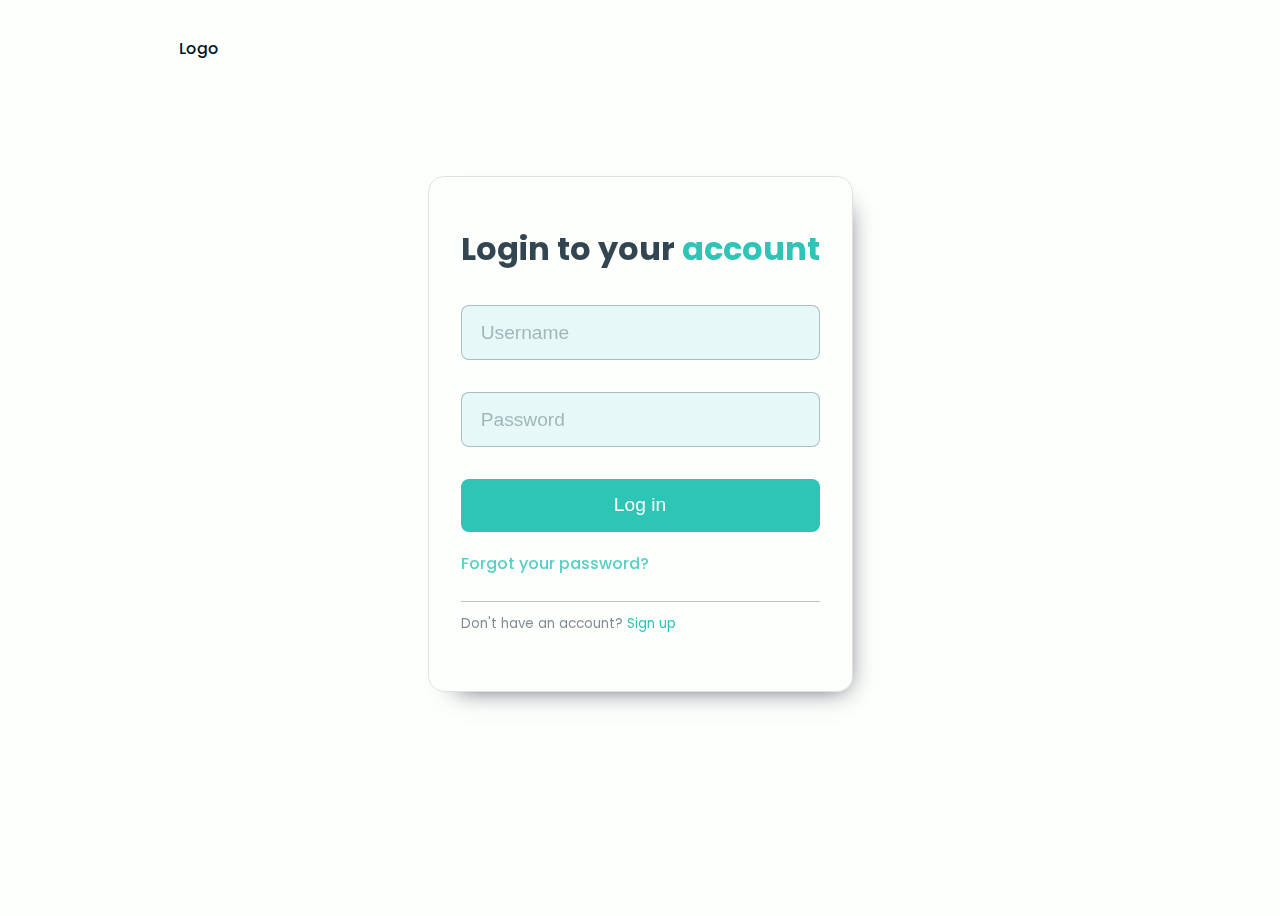
<file: pages/login/index.html>
<!DOCTYPE html>
<html lang="en">
<head>
    <meta charset="UTF-8">
    <meta http-equiv="X-UA-Compatible" content="IE=edge">
    <meta name="viewport" content="width=device-width, initial-scale=1.0">
    <link rel="stylesheet" href="./sass/style.css" />
    <title>Business Course - Example Portfolio Site</title>
</head>
<body>
    <header class="header">
        <small><a class="logo" href="../../index.html">Logo</a></small>
    </header>
    <main class="main">
        <div class="overlay"></div>
        <div class="login-container">
            <h1>Login to your <span style="color: #2EC4B6">account</span></h1>
            <form action="">
                <div class="form">
                    <input type="text" id="username" name="username" autocomplete="off" placeholder="Username" />
                    <input type="password" id="password" name="password" autocomplete="off" placeholder="Password" />
                    <button type="submit">Log in</button>
                </div>
            </form>
            <span class="form-ui"><small><a href="./forgot-password/forgot.html">Forgot your password?</a></small></span>
            <span class="form-ui"><small>Don't have an account? <a href="../signup/signup.html">Sign up</a></small></span>
        </div>      
    </main>
</body>
<script src="./scripts/main.js"></script>
</html>
</file>
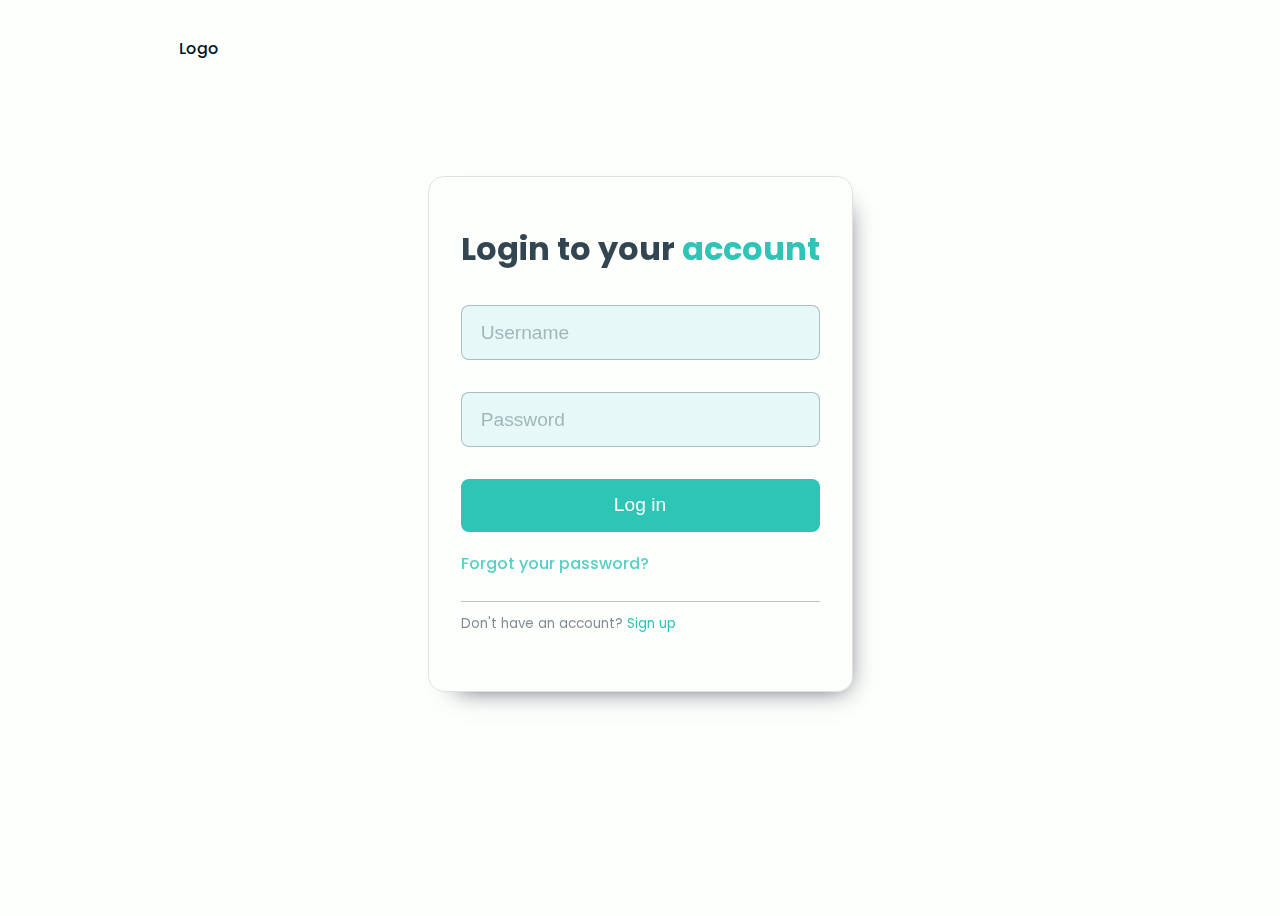
<file: pages/login/login.html>
<!DOCTYPE html>
<html lang="en">
<head>
    <meta charset="UTF-8">
    <meta http-equiv="X-UA-Compatible" content="IE=edge">
    <meta name="viewport" content="width=device-width, initial-scale=1.0">
    <link rel="stylesheet" href="./sass/style.css" />
    <title>Business Course - Example Portfolio Site</title>
</head>
<body>
    <header class="header">
        <small><a class="logo" href="../../index.html">Logo</a></small>
    </header>
    <main class="main">
        <div class="overlay"></div>
        <div class="login-container">
            <h1>Login to your <span style="color: #2EC4B6">account</span></h1>
            <form action="">
                <div class="form">
                    <input type="text" id="username" name="username" placeholder="Username" />
                    <input type="password" id="password" name="password" placeholder="Password" />
                    <button type="submit">Log in</button>
                </div>
            </form>
            <span class="form-ui"><small><a href="">Forgot your password?</a></small></span>
            <span class="form-ui"><small>Don't have an account? <a href="../signup/signup.html">Sign up</a></small></span>
        </div>      
    </main>
</body>
<script src="./scripts/main.js"></script>
</html>
</file>
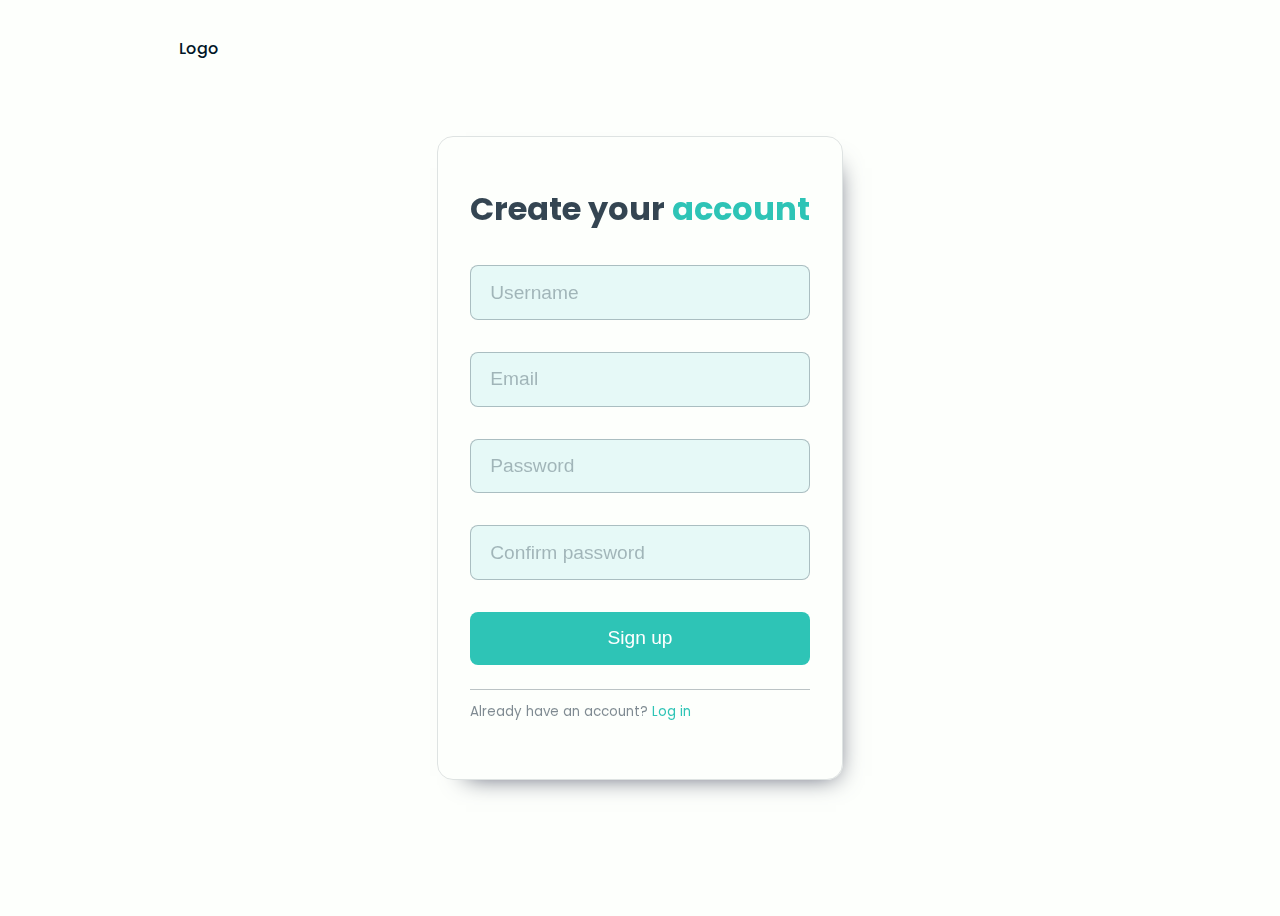
<file: pages/signup/signup.html>
<!DOCTYPE html>
<html lang="en">
<head>
    <meta charset="UTF-8">
    <meta http-equiv="X-UA-Compatible" content="IE=edge">
    <meta name="viewport" content="width=device-width, initial-scale=1.0">
    <link rel="stylesheet" href="./sass/style.css" />
    <title>Business Course - Example Portfolio Site</title>
</head>
<body>
    <header class="header">
        <small><a class="logo" href="../../index.html">Logo</a></small>
    </header>
    <main class="main">
        <div class="overlay"></div>
        <div class="login-container">
            <h1>Create your <span style="color: #2EC4B6">account</span></h1>
            <form action="">
                <div class="form">
                    <input type="text" id="username" name="username" autocomplete="off" placeholder="Username" />
                    <input type="email" id="email" name="email" autocomplete="off" placeholder="Email" />
                    <input type="password" id="password" name="password" autocomplete="off" placeholder="Password" />
                    <input type="password" id="confirm-password" name="confirm-password" autocomplete="off" placeholder="Confirm password" />
                    <button type="submit">Sign up</button>
                </div>
            </form>
            
            <span class="form-ui"><small>Already have an account? <a href="../login/login.html">Log in</a></small></span>
        </div>      
    </main>
</body>
<script src="./scripts/main.js"></script>
</html>
</file>
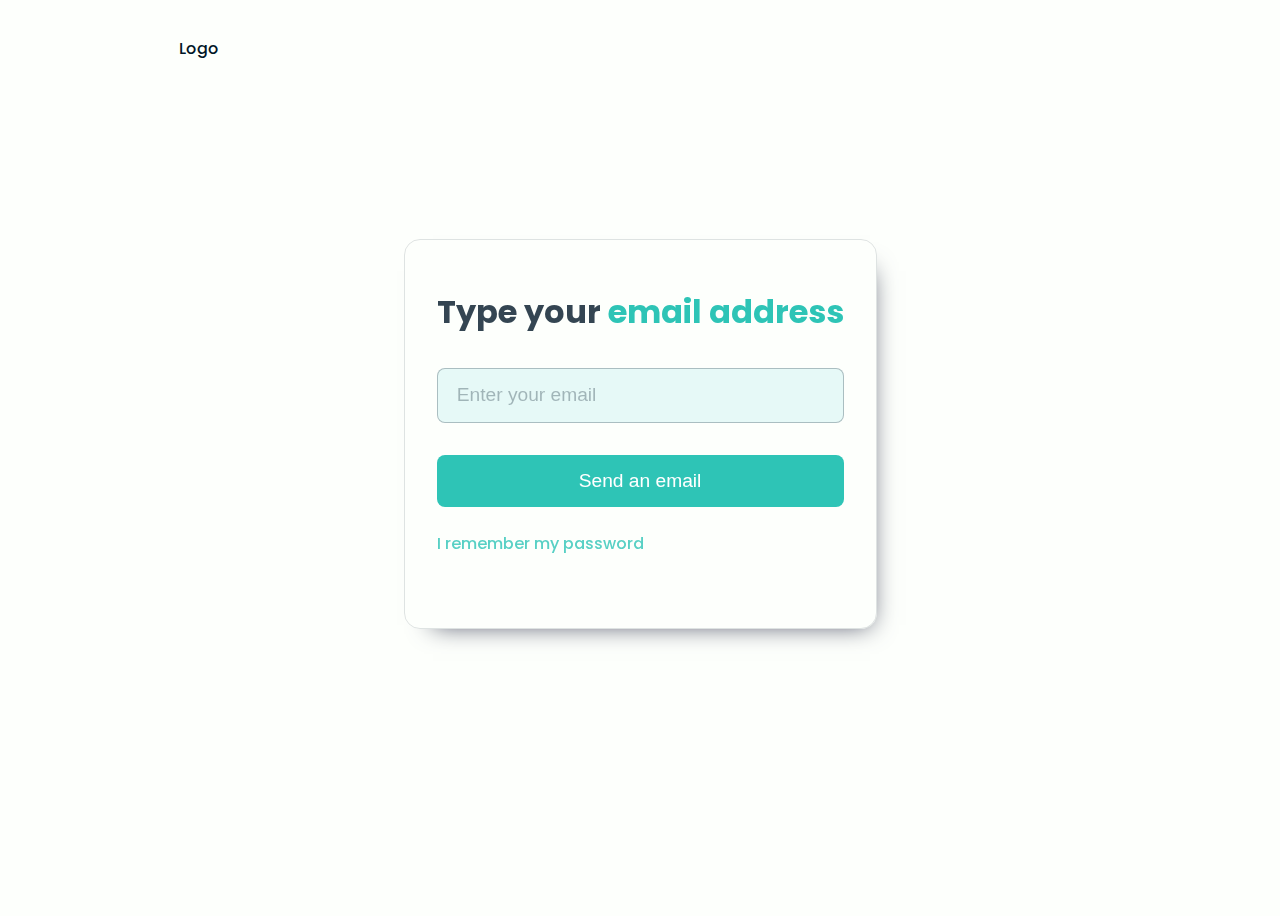
<file: pages/login/forgot-password/forgot.html>
<!DOCTYPE html>
<html lang="en">
<head>
    <meta charset="UTF-8">
    <meta http-equiv="X-UA-Compatible" content="IE=edge">
    <meta name="viewport" content="width=device-width, initial-scale=1.0">
    <link rel="stylesheet" href="./sass/style.css" />
    <title>Business Course - Example Portfolio Site</title>
</head>
<body>
    <header class="header">
        <small><a class="logo" href="../../index.html">Logo</a></small>
    </header>
    <main class="main">
        <div class="overlay"></div>
        <div class="login-container">
            <h1>Type your <span style="color: #2EC4B6">email address</span></h1>
            <form action="">
                <div class="form">
                    <input type="email" id="email" name="emailforpassword" autocomplete="off" placeholder="Enter your email" />
                    <button type="submit">Send an email</button>
                </div>
            </form>
            <span class="form-ui"><small><a href="../login.html">I remember my password</a></small></span>
        </div>      
    </main>
</body>
<script src="../scripts/main.js"></script>
</html>
</file>
<file: pages/login/sass/style.css>
@import url("https://fonts.googleapis.com/css2?family=Poppins:wght@400;500;600;700;800;900&display=swap");
*,
*::after,
*::before {
  box-sizing: border-box;
}

img {
  display: block;
  max-width: 100%;
}

html, body {
  margin: 0;
  padding: 0;
  position: relative;
  z-index: -99;
  background-color: #FDFFFC;
  color: #011627;
  font-family: "Poppins", sans-serif;
  display: flex;
  flex-direction: column;
}

.header {
  height: 5rem;
  padding: 0 8vw;
  display: flex;
  align-items: center;
  justify-content: space-between;
}
.header small {
  font-weight: 500;
}

.logo {
  text-decoration: none;
  color: #011627;
}

.navbar {
  display: flex;
  align-items: center;
  justify-content: space-between;
  width: 8.2rem;
}
.navbar a {
  text-decoration: none;
  font-weight: 500;
  font-size: 85%;
  color: #011627;
}
.navbar a:last-child {
  color: #FDFFFC;
  background-color: #2EC4B6;
  padding: 0.5em 1em;
  border-radius: 1em;
}

.main {
  position: relative;
  display: flex;
  align-items: center;
  justify-content: center;
  padding: 0 8vw;
}

.overlay {
  position: absolute;
  z-index: -1;
  bottom: 0;
  left: 0;
  top: 0;
  right: 0;
  -webkit-backdrop-filter: blur(5px);
          backdrop-filter: blur(5px);
}

.login-container {
  padding: 0.5in 2rem 0.5in 2rem;
  margin-bottom: 1in;
  border: 1px solid rgba(1, 22, 39, 0.12);
  border-radius: 1rem;
  box-shadow: 11px 14px 24px -18px rgb(66, 68, 90);
  display: flex;
  flex-direction: column;
}
.login-container h1 {
  margin: 0 0 2rem 0;
  color: rgba(1, 22, 39, 0.8);
}

.form {
  display: flex;
  flex-direction: column;
  gap: 2rem;
}
.form input {
  font-size: 1.2rem;
  padding: 0.8em 1em;
  border-radius: 8px;
  background-color: #E6F9F7;
  border: 1px solid rgba(1, 22, 39, 0.26);
}
.form input::-moz-placeholder {
  color: rgba(1, 22, 39, 0.3);
}
.form input:-ms-input-placeholder {
  color: rgba(1, 22, 39, 0.3);
}
.form input::placeholder {
  color: rgba(1, 22, 39, 0.3);
}
.form button {
  font-size: 1.2rem;
  padding: 0.8em;
  background-color: #2EC4B6;
  color: white;
  border: none;
  border-radius: 0.5rem;
  cursor: pointer;
}
.form button:hover {
  background-color: #0eb6a5;
}

.form-ui {
  color: rgba(1, 22, 39, 0.5);
  padding: 0.5rem 0;
}
.form-ui a {
  text-decoration: none;
  color: #2EC4B6;
}

.form-ui:first-of-type {
  font-weight: 500;
  font-size: 1.2rem;
  padding: 1rem 0 1.5rem 0;
  border-bottom: 1px solid rgba(1, 22, 39, 0.26);
}
.form-ui:first-of-type a {
  color: rgba(46, 196, 182, 0.8);
}

@media all and (min-width: 1150px) {
  .header {
    padding: 0 14vw;
    height: 6rem;
  }
  .header small {
    font-size: 1rem;
  }

  .login-container {
    margin-bottom: 1.5in;
  }
}/*# sourceMappingURL=style.css.map */
</file>
<file: pages/signup/sass/style.css>
@import url("https://fonts.googleapis.com/css2?family=Poppins:wght@400;500;600;700;800;900&display=swap");
*,
*::after,
*::before {
  box-sizing: border-box;
}

img {
  display: block;
  max-width: 100%;
}

html, body {
  margin: 0;
  padding: 0;
  position: relative;
  z-index: -99;
  background-color: #FDFFFC;
  color: #011627;
  font-family: "Poppins", sans-serif;
  display: flex;
  flex-direction: column;
}

.header {
  height: 5rem;
  padding: 0 8vw;
  display: flex;
  align-items: center;
  justify-content: space-between;
}
.header small {
  font-weight: 500;
}

.logo {
  text-decoration: none;
  color: #011627;
}

.navbar {
  display: flex;
  align-items: center;
  justify-content: space-between;
  width: 8.2rem;
}
.navbar a {
  text-decoration: none;
  font-weight: 500;
  font-size: 85%;
  color: #011627;
}
.navbar a:last-child {
  color: #FDFFFC;
  background-color: #2EC4B6;
  padding: 0.5em 1em;
  border-radius: 1em;
}

.main {
  position: relative;
  display: flex;
  align-items: center;
  justify-content: center;
  padding: 0 8vw;
}

.overlay {
  position: absolute;
  z-index: -1;
  bottom: 0;
  left: 0;
  top: 0;
  right: 0;
  -webkit-backdrop-filter: blur(5px);
          backdrop-filter: blur(5px);
}

.login-container {
  padding: 0.5in 2rem 0.5in 2rem;
  margin-bottom: 1in;
  border: 1px solid rgba(1, 22, 39, 0.12);
  border-radius: 1rem;
  box-shadow: 11px 14px 24px -18px rgb(66, 68, 90);
  display: flex;
  flex-direction: column;
}
.login-container h1 {
  margin: 0 0 2rem 0;
  color: rgba(1, 22, 39, 0.8);
}

.form {
  display: flex;
  flex-direction: column;
  gap: 2rem;
}
.form input {
  font-size: 1.2rem;
  padding: 0.8em 1em;
  border-radius: 8px;
  background-color: #E6F9F7;
  border: 1px solid rgba(1, 22, 39, 0.26);
}
.form input::-moz-placeholder {
  color: rgba(1, 22, 39, 0.3);
}
.form input:-ms-input-placeholder {
  color: rgba(1, 22, 39, 0.3);
}
.form input::placeholder {
  color: rgba(1, 22, 39, 0.3);
}
.form button {
  font-size: 1.2rem;
  padding: 0.8em;
  background-color: #2EC4B6;
  color: white;
  border: none;
  border-radius: 0.5rem;
  cursor: pointer;
}
.form button:hover {
  background-color: #0eb6a5;
}

.form-ui {
  color: rgba(1, 22, 39, 0.5);
  padding: 0.5rem 0;
  margin: 1.5rem 0 0 0;
  border-top: 1px solid rgba(1, 22, 39, 0.26);
}
.form-ui a {
  text-decoration: none;
  color: #2EC4B6;
}

@media all and (min-width: 1150px) {
  .header {
    padding: 0 14vw;
    height: 6rem;
  }
  .header small {
    font-size: 1rem;
  }
}/*# sourceMappingURL=style.css.map */
</file>
<file: pages/login/forgot-password/sass/style.css>
@import url("https://fonts.googleapis.com/css2?family=Poppins:wght@400;500;600;700;800;900&display=swap");
*,
*::after,
*::before {
  box-sizing: border-box;
}

img {
  display: block;
  max-width: 100%;
}

html, body {
  margin: 0;
  padding: 0;
  position: relative;
  z-index: -99;
  background-color: #FDFFFC;
  color: #011627;
  font-family: "Poppins", sans-serif;
  display: flex;
  flex-direction: column;
}

.header {
  height: 5rem;
  padding: 0 8vw;
  display: flex;
  align-items: center;
  justify-content: space-between;
}
.header small {
  font-weight: 500;
}

.logo {
  text-decoration: none;
  color: #011627;
}

.navbar {
  display: flex;
  align-items: center;
  justify-content: space-between;
  width: 8.2rem;
}
.navbar a {
  text-decoration: none;
  font-weight: 500;
  font-size: 85%;
  color: #011627;
}
.navbar a:last-child {
  color: #FDFFFC;
  background-color: #2EC4B6;
  padding: 0.5em 1em;
  border-radius: 1em;
}

.main {
  position: relative;
  display: flex;
  align-items: center;
  justify-content: center;
  padding: 0 8vw;
}

.overlay {
  position: absolute;
  z-index: -1;
  bottom: 0;
  left: 0;
  top: 0;
  right: 0;
  -webkit-backdrop-filter: blur(5px);
          backdrop-filter: blur(5px);
}

.login-container {
  padding: 0.5in 2rem 0.5in 2rem;
  margin-bottom: 1in;
  border: 1px solid rgba(1, 22, 39, 0.12);
  border-radius: 1rem;
  box-shadow: 11px 14px 24px -18px rgb(66, 68, 90);
  display: flex;
  flex-direction: column;
}
.login-container h1 {
  margin: 0 0 2rem 0;
  color: rgba(1, 22, 39, 0.8);
}

.form {
  display: flex;
  flex-direction: column;
  gap: 2rem;
}
.form input {
  font-size: 1.2rem;
  padding: 0.8em 1em;
  border-radius: 8px;
  background-color: #E6F9F7;
  border: 1px solid rgba(1, 22, 39, 0.26);
}
.form input::-moz-placeholder {
  color: rgba(1, 22, 39, 0.3);
}
.form input:-ms-input-placeholder {
  color: rgba(1, 22, 39, 0.3);
}
.form input::placeholder {
  color: rgba(1, 22, 39, 0.3);
}
.form button {
  font-size: 1.2rem;
  padding: 0.8em;
  background-color: #2EC4B6;
  color: white;
  border: none;
  border-radius: 0.5rem;
  cursor: pointer;
}
.form button:hover {
  background-color: #0eb6a5;
}

.form-ui {
  color: rgba(1, 22, 39, 0.5);
  padding: 1.5rem 0;
}
.form-ui a {
  text-decoration: none;
  color: rgba(46, 196, 182, 0.8);
  font-weight: 500;
  font-size: 1rem;
}

@media all and (min-width: 1150px) {
  .header {
    padding: 0 14vw;
    height: 6rem;
  }
  .header small {
    font-size: 1rem;
  }

  .login-container {
    margin-bottom: 1.5in;
  }
}/*# sourceMappingURL=style.css.map */
</file>
